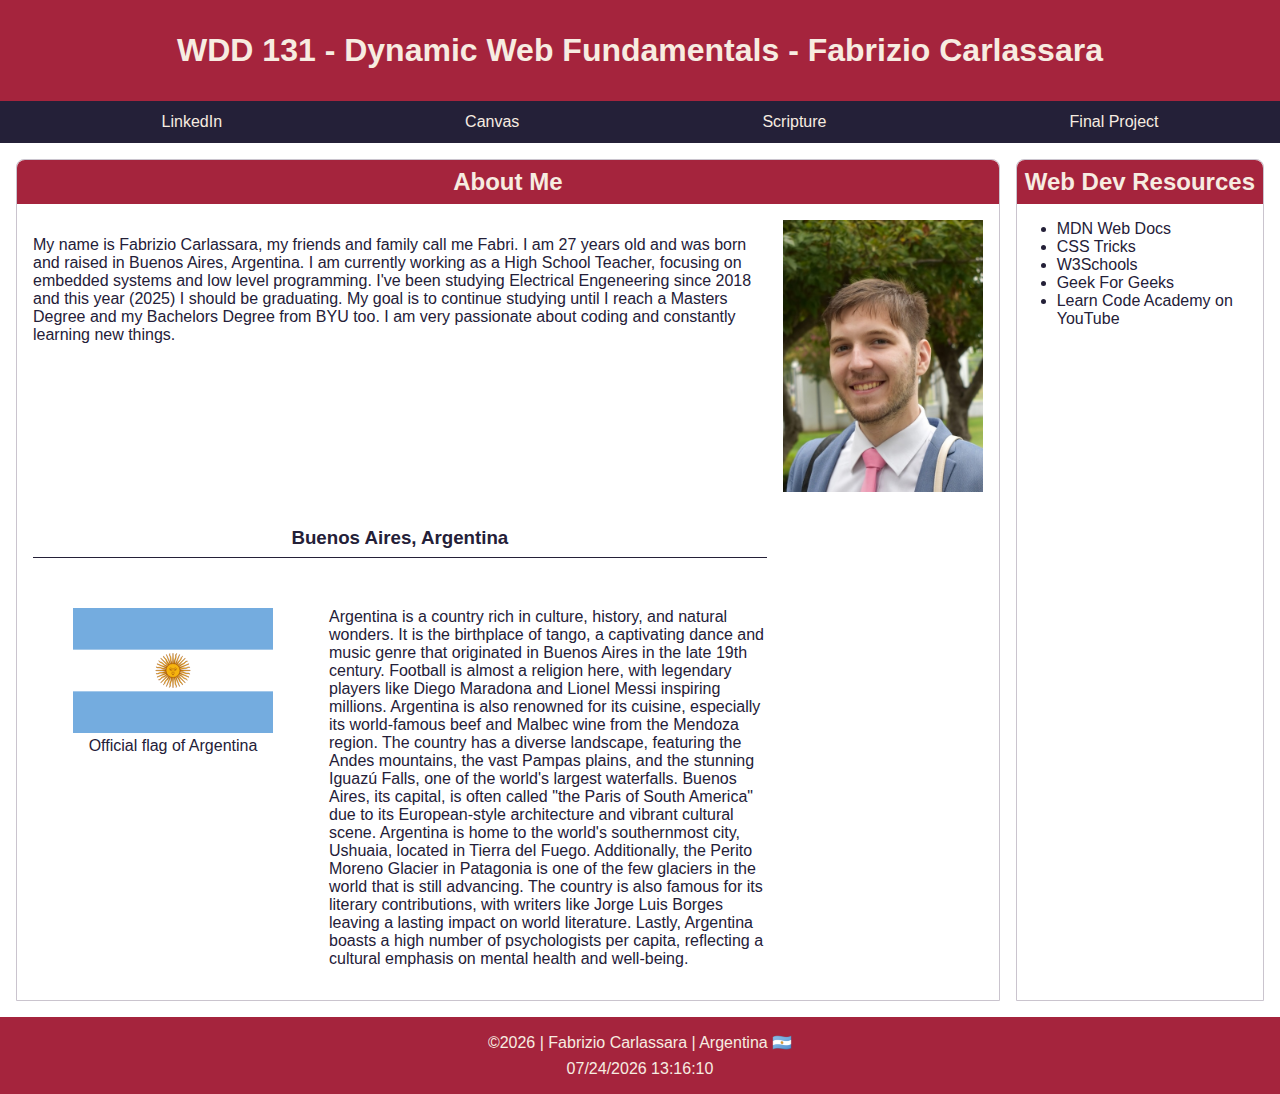
<file: index.html>
<!DOCTYPE html>
<html lang="en">
<head>
    <meta charset="UTF-8">
    <meta name="viewport" content="width=device-width, initial-scale=1.0">
    <meta name="author" content="Fabrizio Carlassara">
    <meta name="description" content="Homepage for WDD 131 - Dynamic Web Fundamentals by Fabrizio Carlassara">
    <title>WDD 131 - Dynamic Web Fundamentals - Fabrizio Carlassara</title>

    <link rel="stylesheet" href="styles/base.css">
    <link rel="preconnect" href="https://fonts.googleapis.com">
    <link rel="preconnect" href="https://fonts.gstatic.com" crossorigin>
    <link href="https://fonts.googleapis.com/css2?family=Montserrat:ital,wght@0,100..900;1,100..900&display=swap" rel="stylesheet">

    <script src="scripts/getdates.js" defer></script>
</head>
<body>

    <header>
        <h1>WDD 131 - Dynamic Web Fundamentals - Fabrizio Carlassara</h1>
        <nav>
            <ul class="navigation">
                <li><a href="https://www.linkedin.com/in/carlassaraf/" title="LinkedIn">LinkedIn</a></li>
                <li><a href="https://byupw.instructure.com/" title="Projects">Canvas</a></li>
                <li><a href="https://www.churchofjesuschrist.org/study/scriptures/bofm/alma/7?lang=eng&id=p11-p12#p11" title="Services">Scripture</a></li>
                <li><a href="#" title="Contact Us">Final Project</a></li>
            </ul>
        </nav>
    </header>
    
    <main>
        <section id="about-me" class="card">
            <h2 class="card-title">About Me</h2>
            <div class="card-body">
                <p>My name is Fabrizio Carlassara, my friends and family call me Fabri. I am 27 years old and was born and raised in Buenos Aires, Argentina. I am currently working as a High School Teacher, focusing on embedded systems and low level programming. I've been studying Electrical Engeneering since 2018 and this year (2025) I should be graduating. My goal is to continue studying until I reach a Masters Degree and my Bachelors Degree from BYU too. I am very passionate about coding and constantly learning new things.</p>
                <img src="images/me.jpeg" alt="me">
                <h3>Buenos Aires, Argentina</h3>
                <figure>
                    <img src="images/argentina.svg" alt="argentinian flag">
                    <figcaption>Official flag of Argentina</figcaption>
                </figure>
                <p>Argentina is a country rich in culture, history, and natural wonders. It is the birthplace of tango, a captivating dance and music genre that originated in Buenos Aires in the late 19th century. Football is almost a religion here, with legendary players like Diego Maradona and Lionel Messi inspiring millions. Argentina is also renowned for its cuisine, especially its world-famous beef and Malbec wine from the Mendoza region. The country has a diverse landscape, featuring the Andes mountains, the vast Pampas plains, and the stunning Iguazú Falls, one of the world's largest waterfalls. Buenos Aires, its capital, is often called "the Paris of South America" due to its European-style architecture and vibrant cultural scene. Argentina is home to the world's southernmost city, Ushuaia, located in Tierra del Fuego. Additionally, the Perito Moreno Glacier in Patagonia is one of the few glaciers in the world that is still advancing. The country is also famous for its literary contributions, with writers like Jorge Luis Borges leaving a lasting impact on world literature. Lastly, Argentina boasts a high number of psychologists per capita, reflecting a cultural emphasis on mental health and well-being.</p>
            </div>
        </section>
        <section id="webdev-resources" class="card">
            <h2 class="card-title">Web Dev Resources</h2>
            <div class="card-body">
                <ul>
                    <li><a href="https://developer.mozilla.org/en-US/">MDN Web Docs</a></li>
                    <li><a href="https://css-tricks.com/snippets/css/">CSS Tricks</a></li>
                    <li><a href="https://www.w3schools.com/tutorials/">W3Schools</a></li>
                    <li><a href="https://www.geeksforgeeks.org/web-development/">Geek For Geeks</a></li>
                    <li><a href="https://www.youtube.com/playlist?list=PLoYCgNOIyGAB_8_iq1cL8MVeun7cB6eNc">Learn Code Academy on YouTube</a></li>

                </ul>
            </div>
        </section>
    </main>

    <footer>
        <p>©<span id="currentyear"></span> | Fabrizio Carlassara | Argentina 🇦🇷</p>
        <p id="lastModified"></p>
    </footer>

</body>
</html>
</file>
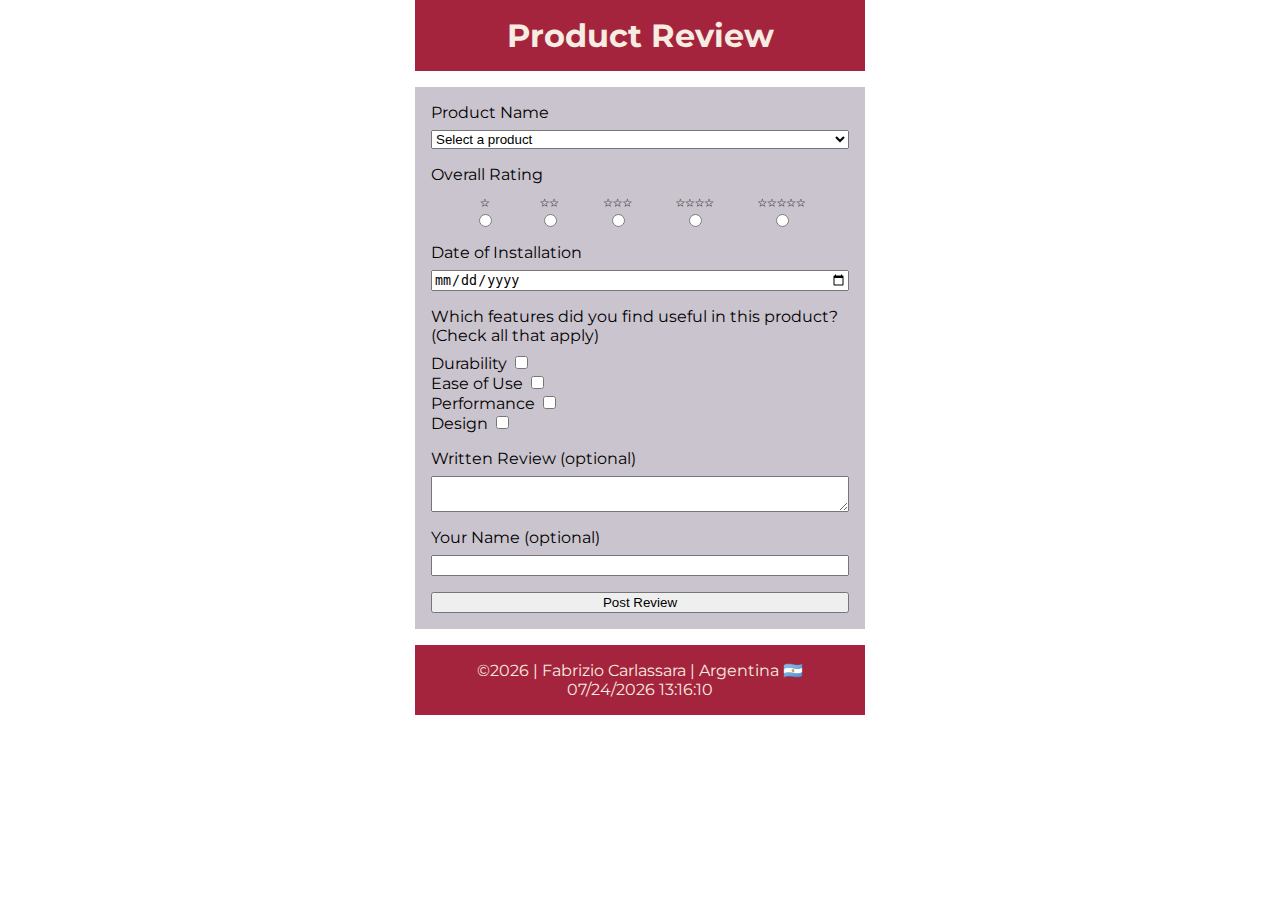
<file: form.html>
<!DOCTYPE html>
<html lang="en">
<head>
    <meta charset="UTF-8">
    <meta name="viewport" content="width=device-width, initial-scale=1.0">
    <meta name="author" content="Fabrizio Carlassara">
    <meta name="description" content="Form assignment">
    <title>W05 Assignment: Product Review Form</title>

    <link rel="stylesheet" href="styles/form.css">
    <link rel="preconnect" href="https://fonts.googleapis.com">
    <link rel="preconnect" href="https://fonts.gstatic.com" crossorigin>
    <link href="https://fonts.googleapis.com/css2?family=Montserrat:ital,wght@0,100..900;1,100..900&display=swap" rel="stylesheet">

    <script src="scripts/getdates.js" defer></script>
    <script src="scripts/form.js" defer></script>
</head>
<body>
    <header>
        <h1>Product Review</h1>
    </header>
    <main>
      <form action="review.html" method="get">
        <div class="input-group">
          <label>Product Name</label>
          <select name="product-name" id="product-name" required>
            <option value="" selected disabled>Select a product</option>
          </select>
        </div>
        <div class="input-group">
          <label>Overall Rating</label>
          <div class="star-rating">
            <div class="star">
              <label for="onestar">☆</label>
              <input type="radio" name="star-rating" id="onestar" required>              
            </div>
            <div class="star">
              <label for="twostar">☆☆</label>
              <input type="radio" name="star-rating" id="twostar" required>
            </div>
            <div class="star">
              <label for="threestar">☆☆☆</label>
              <input type="radio" name="star-rating" id="threestar" required>
            </div>
            <div class="star">
              <label for="fourstar">☆☆☆☆</label>
              <input type="radio" name="star-rating" id="fourstar" required>
            </div>
            <div class="star">
              <label for="fivestar">☆☆☆☆☆</label>
              <input type="radio" name="star-rating" id="fivestar" required>
            </div>
          </div>
        </div>
        <div class="input-group">
          <label>Date of Installation</label>
          <input type="date" name="date" id="date" required>
        </div>
        <div class="input-group">
          <label>Which features did you find useful in this product? (Check all that apply)</label>
          <div>
            <div class="usefulcheck">
              <label for="useful-durability">Durability</label>
              <input type="checkbox" name="useful-durability" id="useful-durability">
            </div>
            <div class="usefulcheck">
              <label for="useful-ease">Ease of Use</label>
              <input type="checkbox" name="useful-ease" id="useful-ease">
            </div>
            <div class="usefulcheck">
              <label for="useful-performance">Performance</label>
              <input type="checkbox" name="useful-performance" id="useful-performance">
            </div>
            <div class="usefulcheck">
              <label for="useful-design">Design</label>
              <input type="checkbox" name="useful-design" id="useful-design">
            </div>
          </div>
        </div>
        <div class="input-group">
          <label for="written-review">Written Review (optional)</label>
          <textarea name="written-review" id="written-review"></textarea>
        </div>
        <div class="input-group">
          <label for="username">Your Name (optional)</label>
          <input type="text" name="username" id="username">
        </div>
        <div class="input-group">
          <input type="submit" value="Post Review">
        </div>
      </form>
    </main>
    <footer>
        <p>©<span id="currentyear"></span> | Fabrizio Carlassara | Argentina 🇦🇷</p>
        <p id="lastModified"></p>
    </footer>
</body>
</html>
</file>
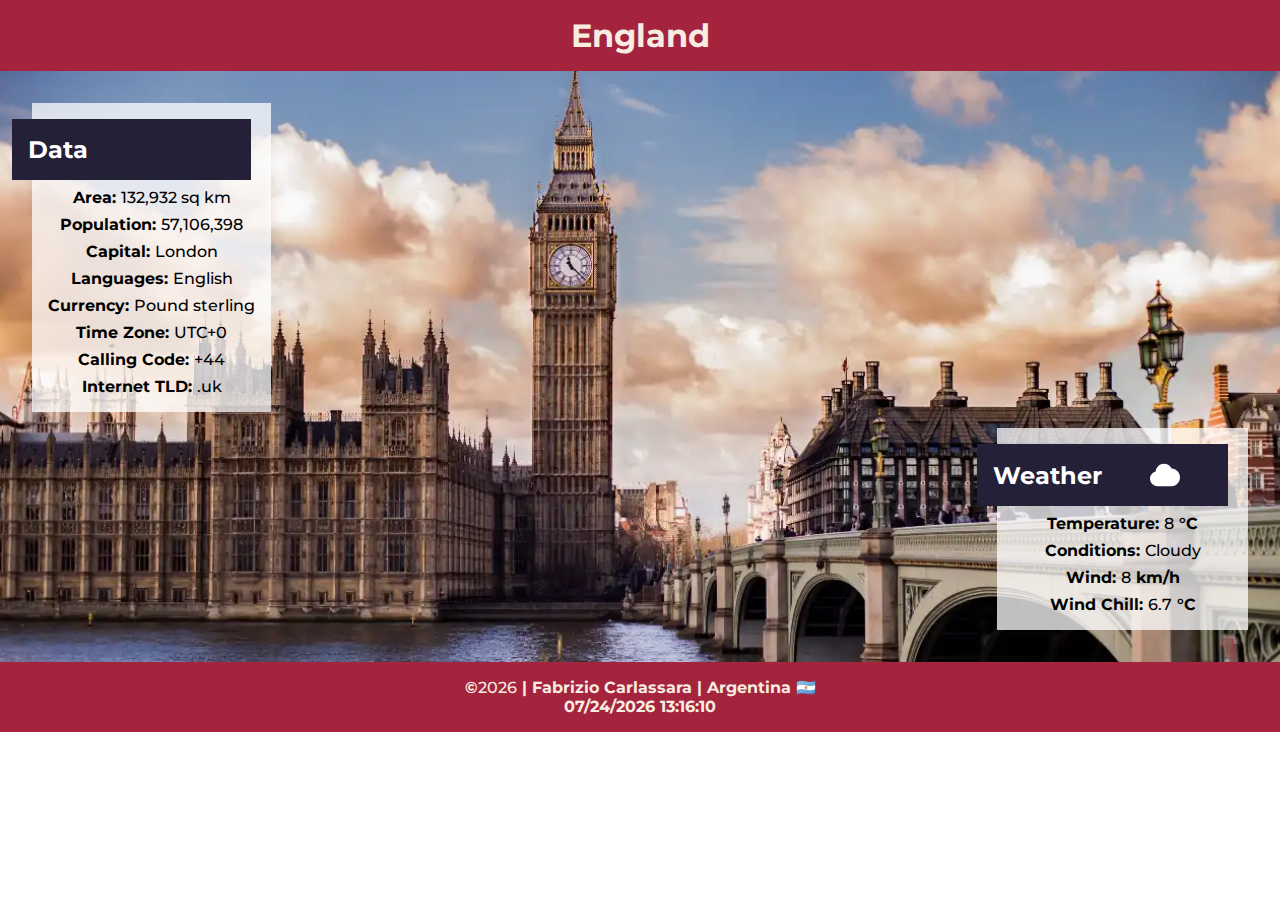
<file: place.html>
<!DOCTYPE html>
<html lang="en">
<head>
    <meta charset="UTF-8">
    <meta name="viewport" content="width=device-width, initial-scale=1.0">
    <meta name="author" content="Fabrizio Carlassara">
    <meta name="description" content="Country Page assignment">
    <title>W03 Assignment: Country Page</title>

    <link rel="stylesheet" href="styles/place.css">
    <link rel="stylesheet" href="styles/place-large.css">
    <link rel="preconnect" href="https://fonts.googleapis.com">
    <link rel="preconnect" href="https://fonts.gstatic.com" crossorigin>
    <link href="https://fonts.googleapis.com/css2?family=Montserrat:ital,wght@0,100..900;1,100..900&display=swap" rel="stylesheet">

    <script src="scripts/place.js" defer></script>
    <script src="scripts/getdates.js" defer></script>
</head>
<body>
    <header>
        <h1>England</h1>
    </header>
    <main>
        <picture>
            <source media="(min-width: 800px)" srcset="images/london-large.webp">
            <img src="images/london-small.webp" alt="London" width="1280" height="582">
        </picture>
        <div class="place-data" id="place-data">
            <h2>Data</h2>
            <p>Area: <span>132,932 sq km</span></p>
            <p>Population: <span>57,106,398</span></p>
            <p>Capital: <span>London</span></p>
            <p>Languages: <span>English</span></p>
            <p>Currency: <span>Pound sterling</span></p>
            <p>Time Zone: <span>UTC+0</span></p>
            <p>Calling Code: <span>+44</span></p>
            <p>Internet TLD: <span>.uk</span></p>
        </div>
        <div class="place-data" id="place-weather">
            <h2>Weather</h2>
            <svg viewBox="0 0 24 24" fill="none" xmlns="http://www.w3.org/2000/svg"><g id="SVGRepo_bgCarrier" stroke-width="0"></g><g id="SVGRepo_tracerCarrier" stroke-linecap="round" stroke-linejoin="round"></g><g id="SVGRepo_iconCarrier"> <path fill-rule="evenodd" clip-rule="evenodd" d="M2.34297 13.7926C1.35505 12.7823 0.905678 11.2987 1.0175 9.98196C1.11755 8.80371 1.65409 7.61403 2.73879 6.83466C3.6837 6.15573 4.93272 5.86744 6.42864 6.04754C7.0781 4.75828 7.94339 3.87499 8.95105 3.39952C10.1252 2.84549 11.3664 2.90609 12.4248 3.34576C13.9333 3.97244 15.1899 5.43859 15.4353 7.18022C15.6592 7.23883 15.8785 7.31091 16.092 7.39524C18.2721 8.25634 20.0627 10.5288 19.7773 13.0959C21.8019 13.586 22.9662 15.277 22.9993 17.0091C23.0183 18.007 22.6603 19.0234 21.8787 19.7888C21.0916 20.5597 19.9549 21 18.5526 21L7.17706 21C3.61934 21 1.77602 17.8849 2.0226 15.1821C2.06559 14.7109 2.17109 14.2416 2.34297 13.7926ZM3.49263 12.0511C3.68372 11.8679 3.89412 11.6971 4.12434 11.5414C5.29189 10.7517 6.85927 10.4221 8.77842 10.6806C9.59509 9.07668 10.6876 8.01159 11.9335 7.45344C12.4023 7.24341 12.88 7.11108 13.3557 7.04674C13.1035 6.23131 12.4681 5.52944 11.6575 5.19274C11.0524 4.94134 10.4048 4.925 9.80452 5.20827C9.20058 5.49324 8.51881 6.14215 7.98358 7.45802C7.78195 7.95372 7.25204 8.2312 6.73444 8.12339C5.3125 7.82722 4.42743 8.08408 3.90581 8.45887C3.37744 8.83851 3.07012 9.447 3.01032 10.1512C2.95003 10.8612 3.13075 11.5364 3.49263 12.0511ZM10.3175 12.1095C11.0062 10.4963 11.9034 9.65844 12.7511 9.27867C13.6015 8.89775 14.5189 8.92424 15.3573 9.25539C17.1117 9.94838 18.2154 11.7918 17.6508 13.5041C17.4178 14.2107 17.9363 14.9334 18.6672 14.9563C20.2392 15.0055 20.981 16.0708 20.9996 17.0473C21.0091 17.5436 20.8334 18.0131 20.4793 18.36C20.1306 18.7015 19.5296 19 18.5526 19L7.17706 19C5.0662 19 3.8484 17.1826 4.01433 15.3638C4.09409 14.4895 4.50102 13.7011 5.24487 13.198C5.99008 12.694 7.21156 12.3847 9.0849 12.7589C9.59289 12.8604 10.1116 12.5918 10.3175 12.1095Z" fill="#0F0F0F"></path> </g></svg>
            <p>Temperature: <span id="temperature"></span> °C</p>
            <p>Conditions: <span id="weather"></span></p>
            <p>Wind: <span id="wind-speed"></span> km/h</p>
            <p>Wind Chill: <span id="wind-chill"></span> °C</p>
        </div>
    </main>
    <footer>
        <p>©<span id="currentyear"></span> | Fabrizio Carlassara | Argentina 🇦🇷</p>
        <p id="lastModified"></p>
    </footer>
</body>
</html>
</file>
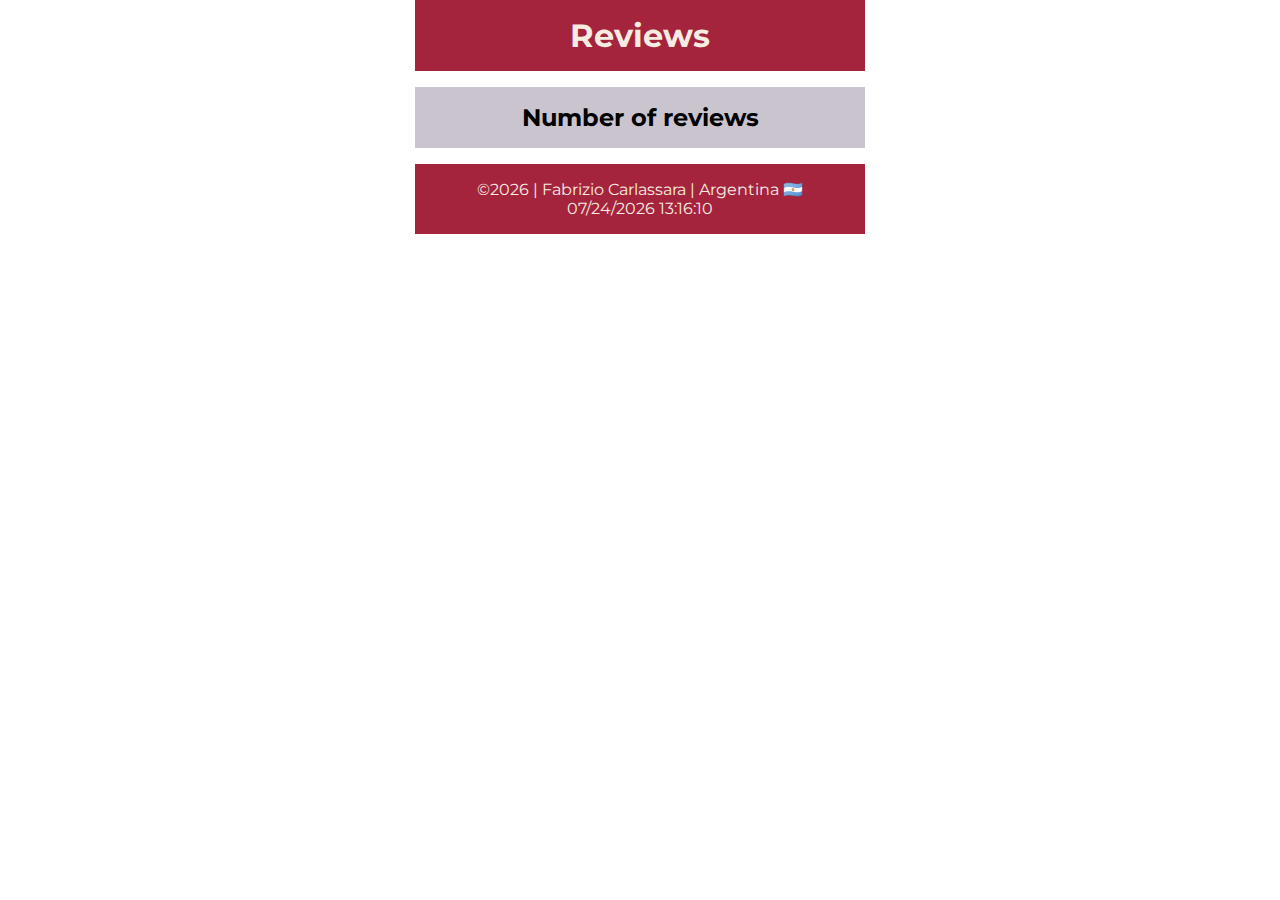
<file: review.html>
<!DOCTYPE html>
<html lang="en">
<head>
    <meta charset="UTF-8">
    <meta name="viewport" content="width=device-width, initial-scale=1.0">
    <meta name="author" content="Fabrizio Carlassara">
    <meta name="description" content="Form assignment">
    <title>W05 Assignment: Product Review Summary</title>

    <link rel="stylesheet" href="styles/form.css">
    <link rel="preconnect" href="https://fonts.googleapis.com">
    <link rel="preconnect" href="https://fonts.gstatic.com" crossorigin>
    <link href="https://fonts.googleapis.com/css2?family=Montserrat:ital,wght@0,100..900;1,100..900&display=swap" rel="stylesheet">

    <script src="scripts/getdates.js" defer></script>
    <script src="scripts/reviews.js" defer></script>
</head>
<body>
    <header>
        <h1>Reviews</h1>
    </header>
    <main>
      <h2>Number of reviews <span></span></h2>
    </main>
    <footer>
        <p>©<span id="currentyear"></span> | Fabrizio Carlassara | Argentina 🇦🇷</p>
        <p id="lastModified"></p>
    </footer>
</body>
</html>
</file>
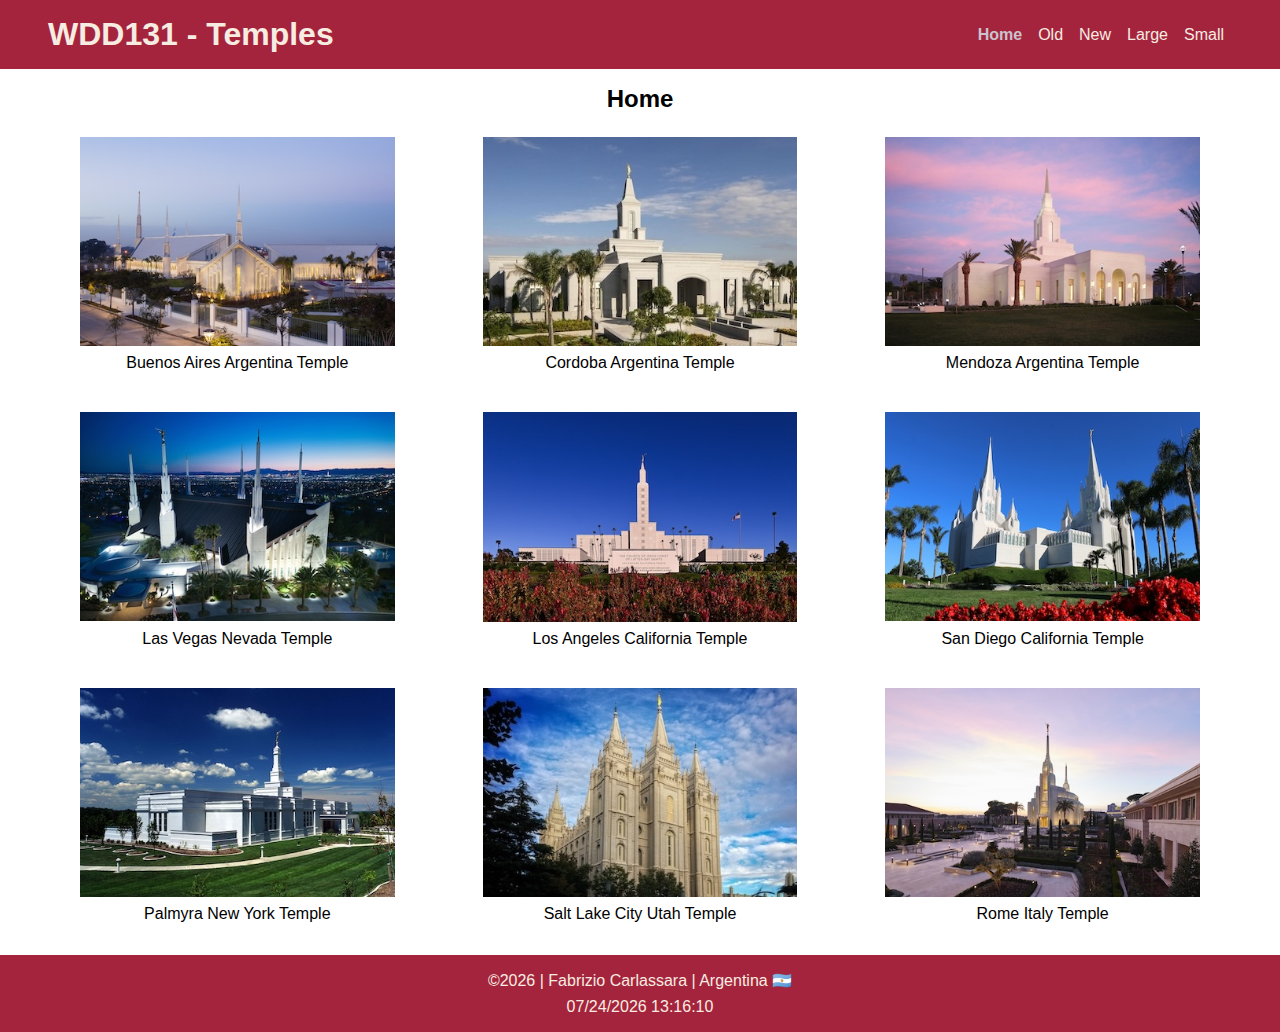
<file: temples.html>
<!DOCTYPE html>
<html lang="en">
<head>
    <meta charset="UTF-8">
    <meta name="viewport" content="width=device-width, initial-scale=1.0">
    <meta name="author" content="Fabrizio Carlassara">
    <meta name="description" content="Responsive behavior demonstration for WDD131">

    <title>WDD131 - Temples</title>

    <link rel="stylesheet" href="styles/temples.css">
    <link rel="stylesheet" href="styles/temples-large.css">
    <link rel="preconnect" href="https://fonts.googleapis.com">
    <link rel="preconnect" href="https://fonts.gstatic.com" crossorigin>
    <link href="https://fonts.googleapis.com/css2?family=Montserrat:ital,wght@0,100..900;1,100..900&display=swap" rel="stylesheet">

    <script src="scripts/temples.js" defer></script>
    <script src="scripts/getdates.js" defer></script>
</head>
<body>
    
    <header>
        <h1>WDD131 - Temples</h1>
        <div id="hamburger">
            <span></span>
            <span></span>
            <span></span>
        </div>
        <nav>
            <ul class="navigation">
                <li><a href="" title="Home" class="active">Home</a></li>
                <li><a href="" title="Old">Old</a></li>
                <li><a href="" title="New">New</a></li>
                <li><a href="" title="Large">Large</a></li>
                <li><a href="" title="Small">Small</a></li>
            </ul>
        </nav>
    </header>

    <main>
        <h2>Home</h2>
        <figure>
            <img src="images/temple-buenos-aires.jpg" alt="Buenos Aires Temple">
            <figcaption>Buenos Aires Argentina Temple</figcaption>
        </figure>
        <figure>
            <img src="images/temple-cordoba.jpg" alt="Cordoba Temple">
            <figcaption>Cordoba Argentina Temple</figcaption>
        </figure>
        <figure>
            <img src="images/temple-mendoza.jpg" alt="Mendoza Temple">
            <figcaption>Mendoza Argentina Temple</figcaption>
        </figure>
        <figure>
            <img src="images/temple-las-vegas.jpg" alt="Las Vegas Temple">
            <figcaption>Las Vegas Nevada Temple</figcaption>
        </figure>
        <figure>
            <img src="images/temple-los-angeles.jpg" alt="Los Angeles Temple">
            <figcaption>Los Angeles California Temple</figcaption>
        </figure>
        <figure>
            <img src="images/temple-san-diego.jpg" alt="San Diego Temple">
            <figcaption>San Diego California Temple</figcaption>
        </figure>
        <figure>
            <img src="images/temple-palmyra.jpg" alt="Palmyra Temple">
            <figcaption>Palmyra New York Temple</figcaption>
        </figure>
        <figure>
            <img src="images/temple-salt-lake-city.jpg" alt="Salt Lake City Temple">
            <figcaption>Salt Lake City Utah Temple</figcaption>
        </figure>
        <figure>
            <img src="images/temple-rome.jpg" alt="Rome Temple">
            <figcaption>Rome Italy Temple</figcaption>
        </figure>
    </main>

    <footer>
        <p>©<span id="currentyear"></span> | Fabrizio Carlassara | Argentina 🇦🇷</p>
        <p id="lastModified"></p>
    </footer>

</body>
</html>
</file>
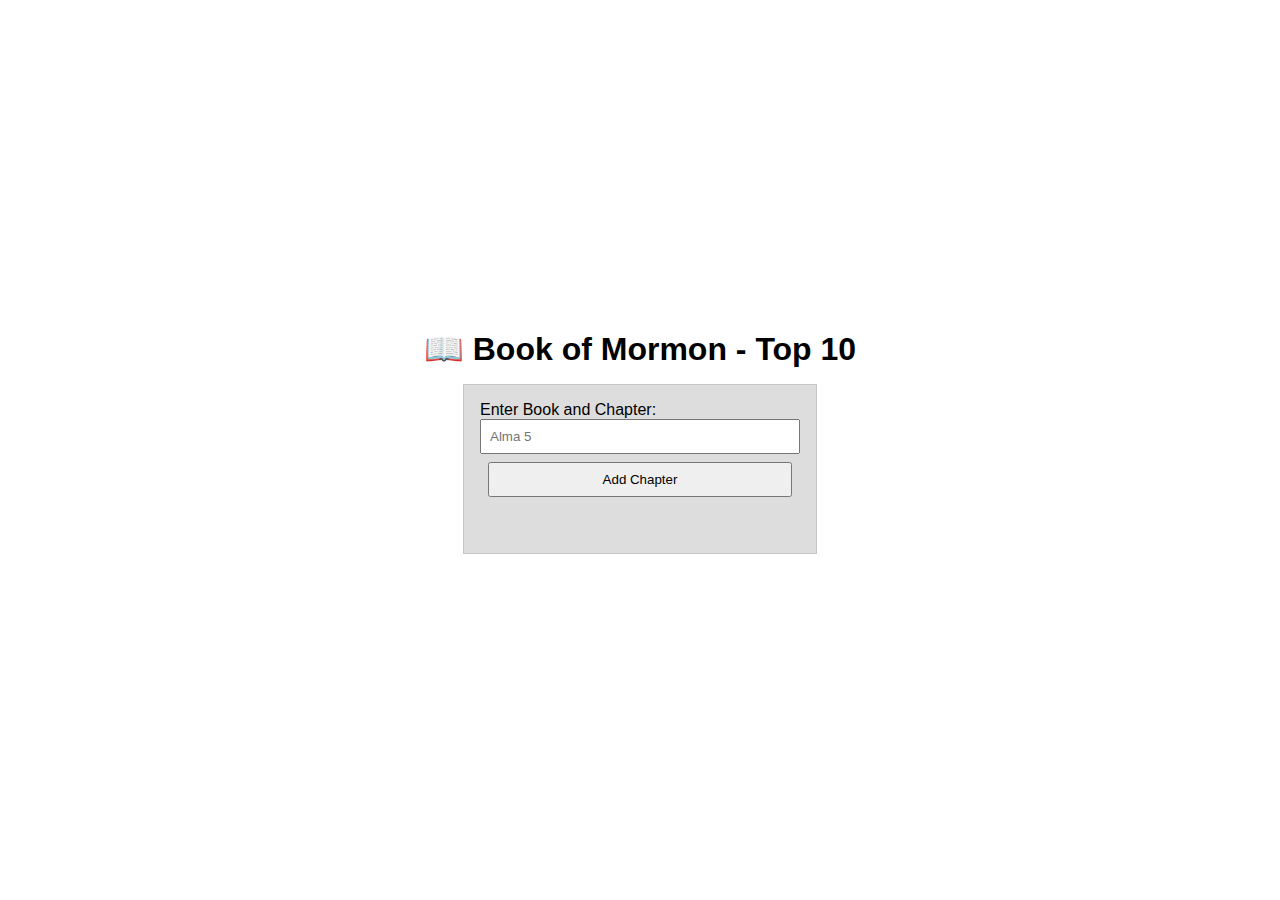
<file: week02/bom.html>
<!DOCTYPE html>
<html lang="en">
<head>
    <meta charset="UTF-8">
    <meta name="viewport" content="width=device-width, initial-scale=1.0">
    <meta name="author" content="Fabrizio Carlassara">
    <meta name="description" content="DOM assignment for WDD131">

    <title>DOM Activity</title>

    <link rel="stylesheet" href="styles/dom.css">
    <script src="scripts/dom.js" defer></script>

</head>
<body>
    <h1>📖 Book of Mormon - Top 10</h1>
    <main>
        <label for="favchap">Enter Book and Chapter: </label>
        <input type="text" id="favchap" placeholder="Alma 5">
        <button type="submit">Add Chapter</button>
        <ul id="list"></ul>
    </main>
</body>
</html>
</file>
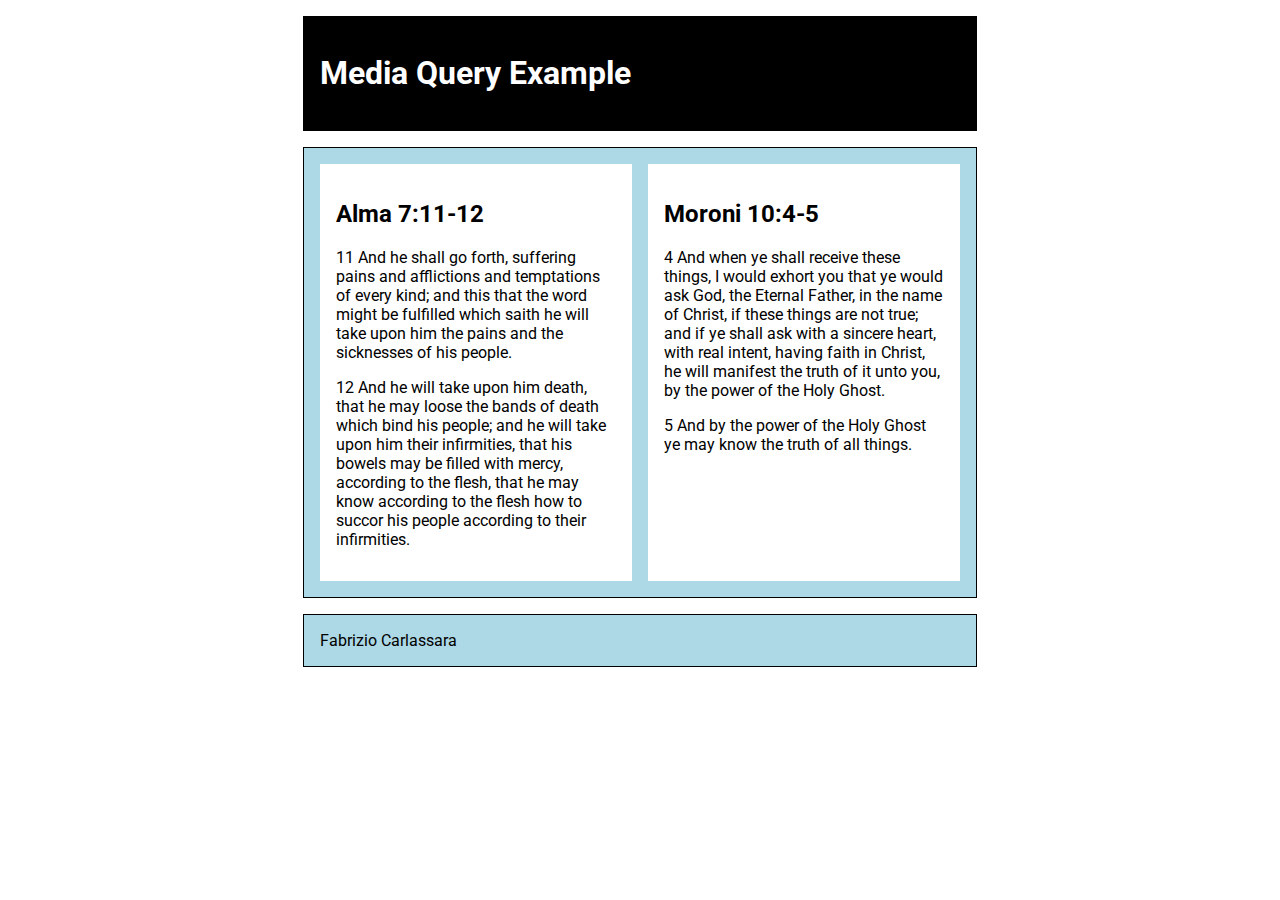
<file: week02/media-query.html>
<!DOCTYPE html>
<html lang="en">
<head>
    <meta charset="UTF-8">
    <meta name="viewport" content="width=device-width, initial-scale=1.0">
    <meta name="author" content="Fabrizio Carlassara">
    <meta name="description" content="Media Query assignment for WDD131">

    <title>Media Query Example</title>

    <link rel="preconnect" href="https://fonts.googleapis.com">
    <link rel="preconnect" href="https://fonts.gstatic.com" crossorigin>
    <link href="https://fonts.googleapis.com/css2?family=Montserrat:ital,wght@0,100..900;1,100..900&family=Roboto:ital,wght@0,100..900;1,100..900&display=swap" rel="stylesheet">

    <link rel="stylesheet" href="styles/media-query.css">
    <link rel="stylesheet" href="styles/media-query-large.css">
</head>
<body>

    <header>
        <h1>Media Query Example</h1>
    </header>
    
    <main>
        <section>
            <h2>Alma 7:11-12</h2>
            <p>11 And he shall go forth, suffering pains and afflictions and temptations of every kind; and this that the word might be fulfilled which saith he will take upon him the pains and the sicknesses of his people.</p>
            <p>12 And he will take upon him death, that he may loose the bands of death which bind his people; and he will take upon him their infirmities, that his bowels may be filled with mercy, according to the flesh, that he may know according to the flesh how to succor his people according to their infirmities.</p>
        </section>
        <section>
            <h2>Moroni 10:4-5</h2>
            <p>4 And when ye shall receive these things, I would exhort you that ye would ask God, the Eternal Father, in the name of Christ, if these things are not true; and if ye shall ask with a sincere heart, with real intent, having faith in Christ, he will manifest the truth of it unto you, by the power of the Holy Ghost.</p>
            <p>5 And by the power of the Holy Ghost ye may know the truth of all things.</p>
        </section>
    </main>

    <footer>
        Fabrizio Carlassara
    </footer>
    
</body>
</html>
</file>
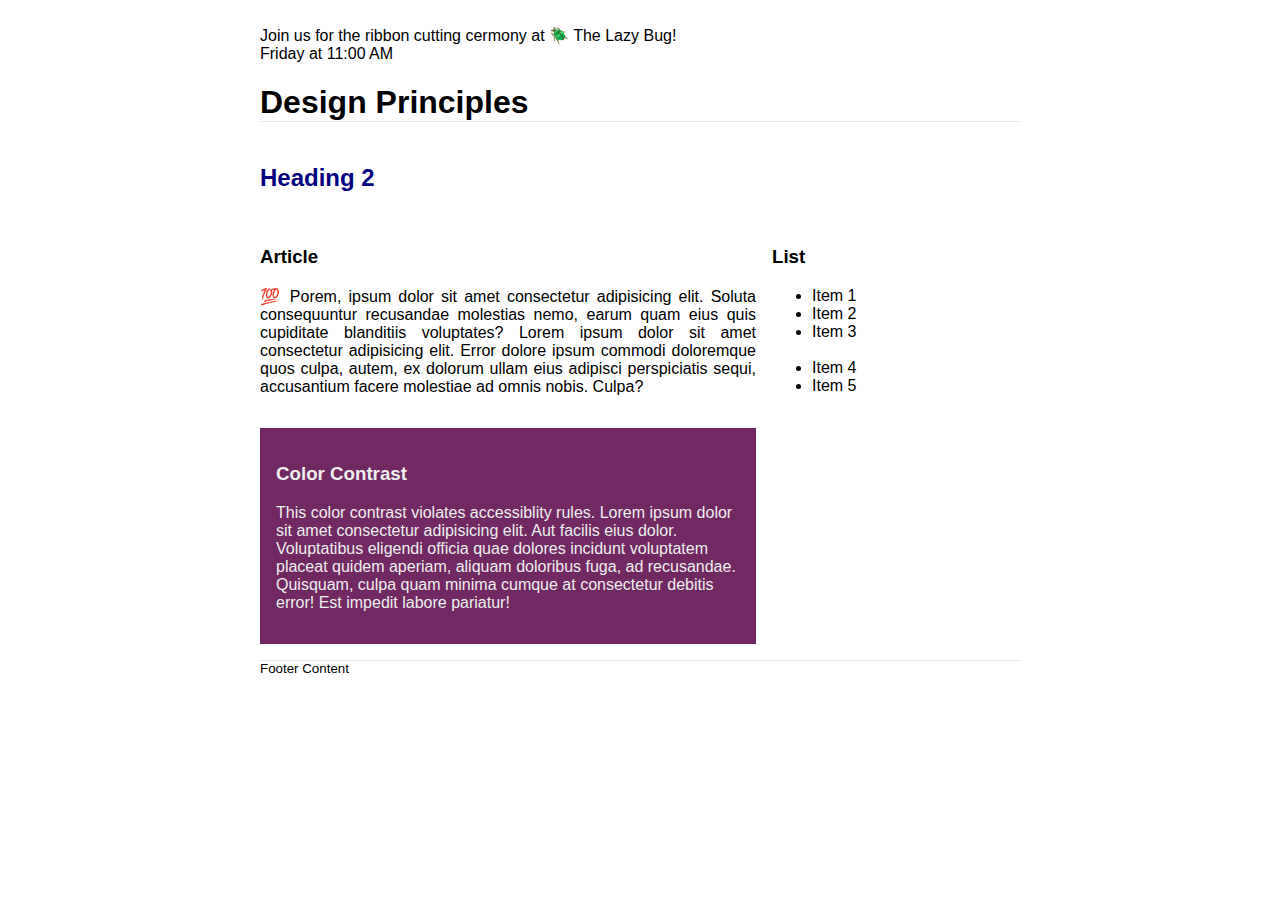
<file: week03/design.html>
<!DOCTYPE html>
<html lang="en">
<head>
    <meta charset="UTF-8">
    <meta name="viewport" content="width=device-width, initial-scale=1.0">
    <title>Design Principles</title>

    <link rel="stylesheet" href="styles/design.css">
</head>
<body>
    <header>
        <div class="banner"><br>Join us for the ribbon cutting cermony at 🪲 The Lazy Bug!<br>Friday at 11:00 AM</div>
        <h1>Design Principles</h1>
    </header>
    <main>
        <h2>Heading 2</h2>
        <section>
            <h3>Article</h3>
            <article>
                <p>💯 Porem, ipsum dolor sit amet consectetur adipisicing elit. Soluta consequuntur recusandae molestias nemo, earum quam eius quis cupiditate blanditiis voluptates? Lorem ipsum dolor sit amet consectetur adipisicing elit. Error dolore ipsum commodi doloremque quos culpa, autem, ex dolorum ullam eius adipisci perspiciatis sequi, accusantium facere molestiae ad omnis nobis. Culpa?</p>
            </article>
        </section>
        <section>
            <h3>List</h3>
            <ul>
                <li>Item 1</li>
                <li>Item 2</li>
                <li>Item 3<br><br></li>
                <li>Item 4</li>
                <li>Item 5</li>
            </ul>
        </section>
        <div class="callout">
            <h3>Color Contrast</h3>
            <p>This color contrast violates accessiblity rules. Lorem ipsum dolor sit amet consectetur adipisicing elit. Aut facilis eius dolor. Voluptatibus eligendi officia quae dolores incidunt voluptatem placeat quidem aperiam, aliquam doloribus fuga, ad recusandae. Quisquam, culpa quam minima cumque at consectetur debitis error! Est impedit labore pariatur!</p>
        </div>
    </main>
    <footer>
        Footer Content
    </footer>
</body>
</html>
</file>
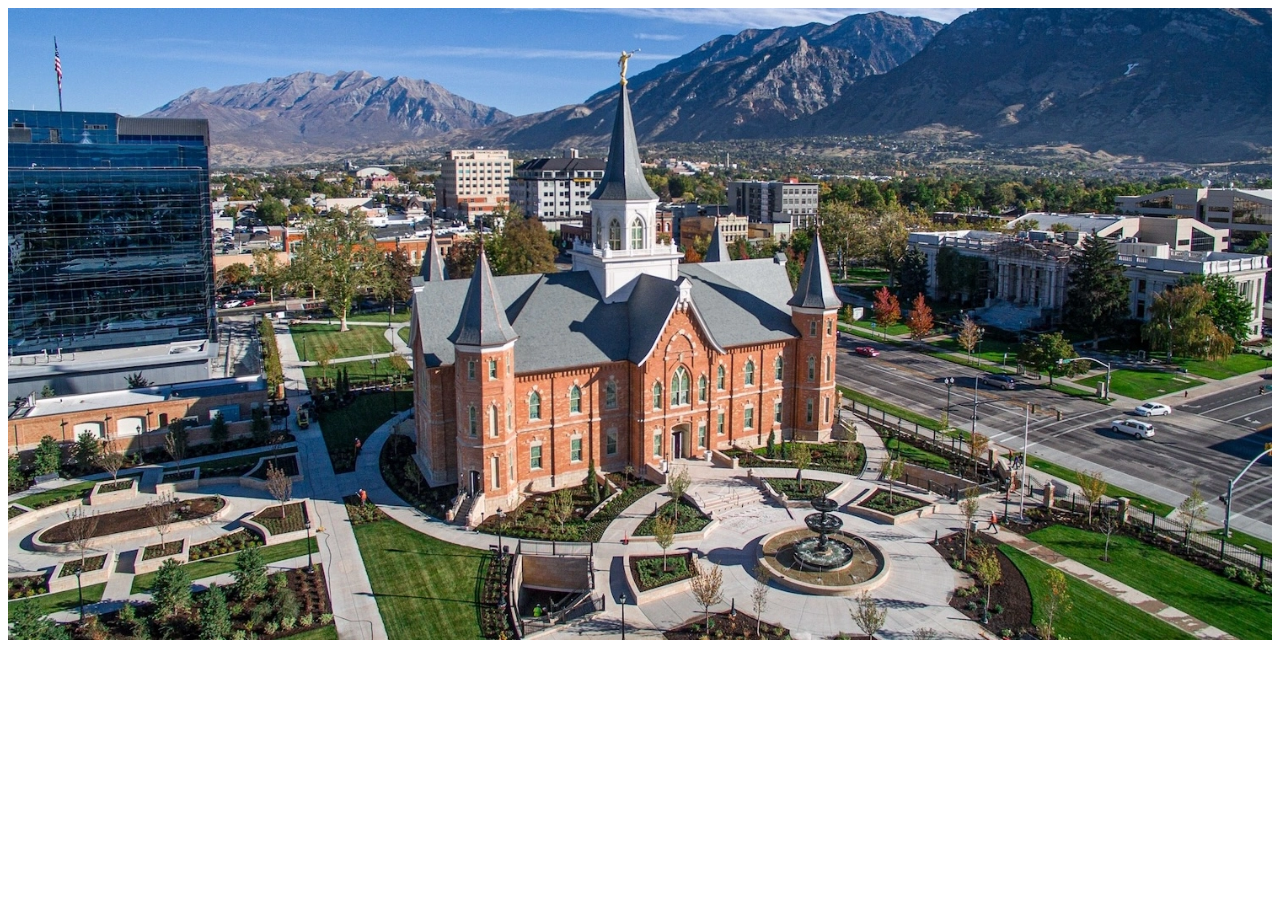
<file: week03/responsive-images.html>
<!DOCTYPE html>
<html lang="en">
<head>
    <meta charset="UTF-8">
    <meta name="viewport" content="width=device-width, initial-scale=1.0">
    <title>Responsive Images</title>

    <link rel="stylesheet" href="styles/responsive-images.css">
</head>
<body>
    <main>
        <div class="hero">
            <picture>
                <source media="(min-width: 1000px)" srcset="images/hero-large.webp">
                <source media="(min-width: 500px)" srcset="images/hero-medium.webp">
                <img src="images/hero-small.webp" alt="Provo City Center Temple" width="500px" height="250px">
            </picture>
        </div>
    </main>
</body>
</html>
</file>
<file: styles/base.css>
:root {
    --bg-color-2: #242038;
    --bg-color-1: #A5243D;
    --hover-color: #D1345B;
    --font-color-2: #CAC4CE;
    --font-color-1: #F7ECE1;
}

body {
    font-family: 'Monserrat', sans-serif, monospace;
    color: var(--font-color-1);
    margin: 0;
    display: grid;
    grid-template: auto 1fr auto / 1fr auto;
    gap: 1rem;
    height: 100vh;
}

header {
    grid-column: 1 / 3;
    display: flex;
    flex-direction: column;
}

main {
    grid-column: 1 / 3;
    display: flex;
    flex-direction: row;
    justify-content: space-between;
    gap: 1rem;
    padding: 0 1rem;
}

.card {
    border: var(--font-color-2) 1px solid;
    border-radius: 0.5rem 0.5rem 0 0;
}

.card-title {
    padding: 0.5rem;
    border-radius: 0.5rem 0.5rem 0 0;
}

.card-body {
    color: var(--bg-color-2);
}

#webdev-resources ul li a {
    text-decoration: none;
    color: var(--bg-color-2);
}

#webdev-resources ul li a:hover {
    font-weight: 700;
    color: var(--hover-color);
}

#about-me .card-body {
    display: grid;
    grid-template: 1fr auto auto / auto 1fr auto;
    gap: 1rem;
    padding: 1rem;
}

#about-me .card-body p:first-of-type {
    grid-column: 1 / 3;
}

#about-me .card-body img:first-of-type {
    grid-column: 3 / 4;
    max-width: 200px;
    height: auto;
}

#about-me .card-body h3 {
    grid-column: 1 / 3;
    text-align: center;
    border-bottom: var(--bg-color-2) 1px solid;
    padding-bottom: 0.5rem;
}

#about-me .card-body figure {
    grid-column: 1 / 2;
    max-width: 300px;
    height: auto;
}

figure figcaption {
    text-align: center;
}

#about-me .card-body p:last-of-type {
    grid-column: 2 / 3;
}

h1, h2 {
    background-color: var(--bg-color-1);
    margin: 0;
    text-align: center;
    white-space: nowrap;
}

h1 {
    padding: 1em;
}

footer {
    background-color: var(--bg-color-1);
    grid-column: 1 / 3;
    padding: 1rem;
    display: flex;
    flex-direction: column;
    gap: 0.5rem;
}

footer p {
    text-align: center;
    padding: 0;
    margin: 0;
}

/* Navbar */

nav {
    background-color: var(--bg-color-2);
}

.navigation {
	list-style: none;
	display: flex;
	flex-wrap: wrap;
	background-color: var(--bg-color-2);
	align-items: center;
    margin: 0;
}

.navigation li {
	flex: 1 1 auto;
}

.navigation a {
	display: block;
	color: var(--font-color-1);
	padding: 0.75rem;
	text-decoration: none;
	text-align: center;
}

.navigation a:hover {
	font-weight: 700;
    color: var(--hover-color);
}
</file>
<file: styles/form.css>
:root {
  --bg-color-2: #242038;
  --bg-color-1: #A5243D;
  --hover-color: #D1345B;
  --font-color-2: #CAC4CE;
  --font-color-1: #F7ECE1;
}

body {
  margin: 0 auto;
  height: 100vh;
  width: 50vh;
  font-family: 'Montserrat', sans-serif, monospace;
}

header, footer {
  background-color: var(--bg-color-1);
  color: var(--font-color-1);
  padding: 1rem;
}

main {
  margin: 1rem auto;
  background-color: var(--font-color-2);
  padding: 1rem;
}

form {
  display: flex;
  flex-direction: column;
  gap: 1rem;
}

.input-group {
  display: flex;
  flex-direction: column;
  gap: 0.5rem;
}

.star-rating {
  display: flex;
  flex-direction: row;
  justify-content: space-evenly;
}

.star {
  display: flex;
  flex-direction: column;
  justify-content: center;
  align-items: center;
}

h1, h2, p {
  text-align: center;
  margin: 0;
}

h4 {
  text-align: left;
  margin: 0;
}
</file>
<file: styles/place.css>
:root {
    --bg-color-2: #242038;
    --bg-color-1: #A5243D;
    --hover-color: #D1345B;
    --font-color-2: #CAC4CE;
    --font-color-1: #F7ECE1;
}

body {
    margin: 0;
    height: 100vh;
    font-family: 'Montserrat', sans-serif, monospace;
}

header, footer {
    background-color: var(--bg-color-1);
    color: var(--font-color-1);
    padding: 1rem;
}

h1, h2, p {
    text-align: center;
    margin: 0;
}

p {
    font-weight: 700;
}

p span {
    font-weight: 500;
}

picture img {
    height: auto;
    width: 100%;
}

main {
    display: flex;
    gap: 1rem;
    flex-direction: column;
    justify-content: space-evenly;
}

svg {
    max-width: 96px;
    height: auto;
}

div {
    display: flex;
    flex-direction: column;
    gap: 0.5rem;
    justify-content: space-between;
    align-items: center;
    padding: 1rem;
}
</file>
<file: styles/place-large.css>
@media screen and (min-width: 800px) {
    
    picture {
        display: none;
    }

    main {
        background-image: url('../images/london-large.webp');
        background-repeat: no-repeat;
        background-size: cover;
        display: grid;
        grid-template: repeat(2, auto) / auto 1fr auto;
        gap: 1rem;
        padding: 2rem;
    }

    .place-data {
        background-color: rgb(255, 255, 255, 0.75);
    }

    .place-data h2 {
        background-color: var(--bg-color-2);
        color: white;
        padding: 1rem;
        text-align: left;
        position: relative;
        width: 100%;
    }

    #place-weather h2::after {
        content: url("data:image/svg+xml,%3Csvg viewBox='0 -4 32 32' version='1.1' xmlns='http://www.w3.org/2000/svg' xmlns:xlink='http://www.w3.org/1999/xlink' xmlns:sketch='http://www.bohemiancoding.com/sketch/ns' fill='%23ffffff' stroke='%23ffffff'%3E%3Cg id='SVGRepo_bgCarrier' stroke-width='0'%3E%3C/g%3E%3Cg id='SVGRepo_tracerCarrier' stroke-linecap='round' stroke-linejoin='round'%3E%3C/g%3E%3Cg id='SVGRepo_iconCarrier'%3E%3Ctitle%3Ecloud%3C/title%3E%3Cdesc%3ECreated with Sketch Beta.%3C/desc%3E%3Cdefs%3E%3C/defs%3E%3Cg id='Page-1' stroke='none' stroke-width='1' fill='none' fill-rule='evenodd' sketch:type='MSPage'%3E%3Cg id='Icon-Set-Filled' sketch:type='MSLayerGroup' transform='translate(-519.000000, -781.000000)' fill='%23ffffff'%3E%3Cpath d='M542.067,786.028 C540.599,783.053 537.543,781 534,781 C529.251,781 525.37,784.682 525.033,789.345 C521.542,790.34 519,793.39 519,797 C519,801.26 522.54,804.755 527,805 L542,805 C546.966,805 551,800.747 551,795.5 C551,790.444 547.049,786.323 542.067,786.028' id='cloud' sketch:type='MSShapeGroup'%3E%3C/path%3E%3C/g%3E%3C/g%3E%3C/g%3E%3C/svg%3E");
        width: 30px;
        height: 30px;
    }

    #place-weather h2 {
        display: flex;
        flex-direction: row;
        gap: 3rem;
        justify-content: left;
        align-items: center;
        left: -20px;
        max-height: 60px;
    }

    #place-weather svg {
        display: none;
    }

    #place-data {
        grid-column: 1;
        grid-row: 1;
    }

    #place-data h2 {
        left: -20px;
    }

    #place-weather {
        grid-column: 3;
        grid-row: 2;
    }
}
</file>
<file: styles/temples.css>
:root {
    --bg-color-2: #242038;
    --bg-color-1: #A5243D;
    --hover-color: #D1345B;
    --font-color-2: #CAC4CE;
    --font-color-1: #F7ECE1;
}

body {
    font-family: "Monserrat", sans-serif;
    margin: 0;
    height: 100vh;
}

header, footer {
    background-color: var(--bg-color-1);
    color: var(--font-color-1);
}

header {
    /* display: flex; */
    display: grid;
    grid-template-columns: 1fr auto;
    padding: 1rem 3rem;
    flex-direction: row;
    gap: 1rem;
    justify-content: space-between;
    align-items: center;
}

nav {
    grid-column: 1 / 3;
}

a {
    color: var(--font-color-1);
}

.navigation {
    display: none;
    flex-direction: column;
    justify-content: space-evenly;
    align-items: center;
    gap: 1rem;
    padding: 0.5rem;
    margin: 0;
    list-style: none;
}

.navigation.visible {
    display: flex;
}

.navigation li a {
    text-decoration: none;
}

.navigation li a:hover {
    color: var(--bg-color-2);
    font-weight: 700;
}

a.active {
    color: var(--font-color-2);
    font-weight: 800;
}

h1, h2 {
    margin: 0;
}

h2 {
    text-align: center;
}

figure {
    display: flex;
    flex-direction: column;
    gap: 0.5rem;
    justify-content: space-between;
    align-items: center;
}

figure img {
    height: auto;
    width: 100%;
    max-width: 400px;
}

figure figcaption {
    text-align: center;
}

footer {
    display: flex;
    flex-direction: column;
    gap: 0.5rem;
    justify-content: center;
    align-items: center;
    padding: 1rem;
}

footer p {
    margin: 0;
    padding: 0;
}

main {
    display: grid;
    grid-template-columns: 1fr;
    gap: 0.5rem;
    padding: 0;
    max-width: 1200px;
    width: 100%;
    margin: 1rem auto;
}

#hamburger {
    width: 100%;
    height: 24px;
    padding: 0.75rem 0;
    display: flex;
    flex-direction: column;
    justify-content: space-evenly;
    align-items: center;
    gap: 0.25rem;
}

#hamburger span {
    display: block;
    color: var(--font-color-1);
    height: 2px;
    width: 24px;
    background-color: white;
    border-radius: 2px;
    transition: all 0.3s ease;
}

#hamburger span:hover {
    color: var(--hover-color);
}

#hamburger.close span:nth-child(1) {
    transform-origin: center;
    transform: rotate(45deg) translateY(6px) translateX(6px);
}

#hamburger.close span:nth-child(2) {
    opacity: 0;
}

#hamburger.close span:nth-child(3) {
    transform-origin: center;
    transform: rotate(-45deg) translateY(-6px) translateX(6px);
}
</file>
<file: styles/temples-large.css>
@media screen and (min-width: 35rem) {
    
    main {
        grid-template-columns: repeat(3, 1fr);
    }

    main h2 {
        grid-column: 1 / 4;
    }

    #hamburger {
        display: none;
    }

    nav {
        grid-column: 2 / 3;
    }

    .navigation {
        display: flex;
        flex-direction: row;
    }
}
</file>
<file: week02/styles/dom.css>
* {
	margin: 0;
	padding: 0;
}

body {
	height: 100vh;
	display: flex;
	flex-direction: column;
	align-items: center;
	justify-content: center;
	font-family: Acme, Arial, sans-serif;
}

h1 {
	font-size: 1.5rem;
}

main {
	margin: 1rem auto;
	border: 1px solid rgb(0 0 0 / 0.1);
	padding: 1rem;
	background-color: #ddd;
	display: flex;
	flex-direction: column;
}

input,
button {
	padding: 0.5rem;
}

button {
	margin: 0.5rem;
}

.delete {
	width: fit-content;
}

.input {
	display: flex;
	gap: 1rem;
}

.list {
	padding: 0.5rem;
}

ul {
	margin: 1rem;
	list-style: none;
}

li {
	display: flex;
	align-items: center;
	justify-content: space-between;
}

@media only screen and (min-width: 32.5em) {
	h1 {
		font-size: 2rem;
	}

	main {
		width: 320px;
	}
}
</file>
<file: week02/styles/media-query.css>
body {
    font-family: "Roboto", sans-serif;
}

header, main, footer {
    max-width: 640px;
    margin: 1rem auto;
    border: black 1px solid;
    padding: 1rem;
    background-color: lightblue;
}

main {
    display: grid;
    grid-template-columns: 1fr;
    gap: 1rem;
}

section {
    padding: 1rem;
    background-color: white;
}
</file>
<file: week02/styles/media-query-large.css>
@media screen and (min-width: 500px) {

    header {
        background-color: black;
        color: white;
    }

    main {
        grid-template-columns: 1fr 1fr;
    }

}
</file>
<file: week03/styles/design.css>
body {
	font-family: Roboto, helvetica, sans-serif;
}

header,
main,
footer {
	max-width: 760px;
	margin: 0 auto;
}

marquee {
	padding: 1rem;
	background-color: #eee;
}

h1 {
	border-bottom: 1px solid rgba(0, 0, 0, 0.1);
}

main {
	display: grid;
    grid-template-columns: 1fr 0.5fr;
    gap: 1rem;
}

h2 {
	color: navy;
    grid-column: 1 / 3;
}

article p {
	text-align: justify;
}

.callout {
	color: #eeeeee;
	background-color: #702963;
    padding: 1rem;
}

footer {
	margin-top: 1rem;
	border-top: 1px solid rgba(0, 0, 0, 0.1);
	font-size: smaller;
	text-align: left;
}
</file>
<file: week03/styles/responsive-images.css>
.hero img {
    width: 100%;
    height: auto;
}
</file>
